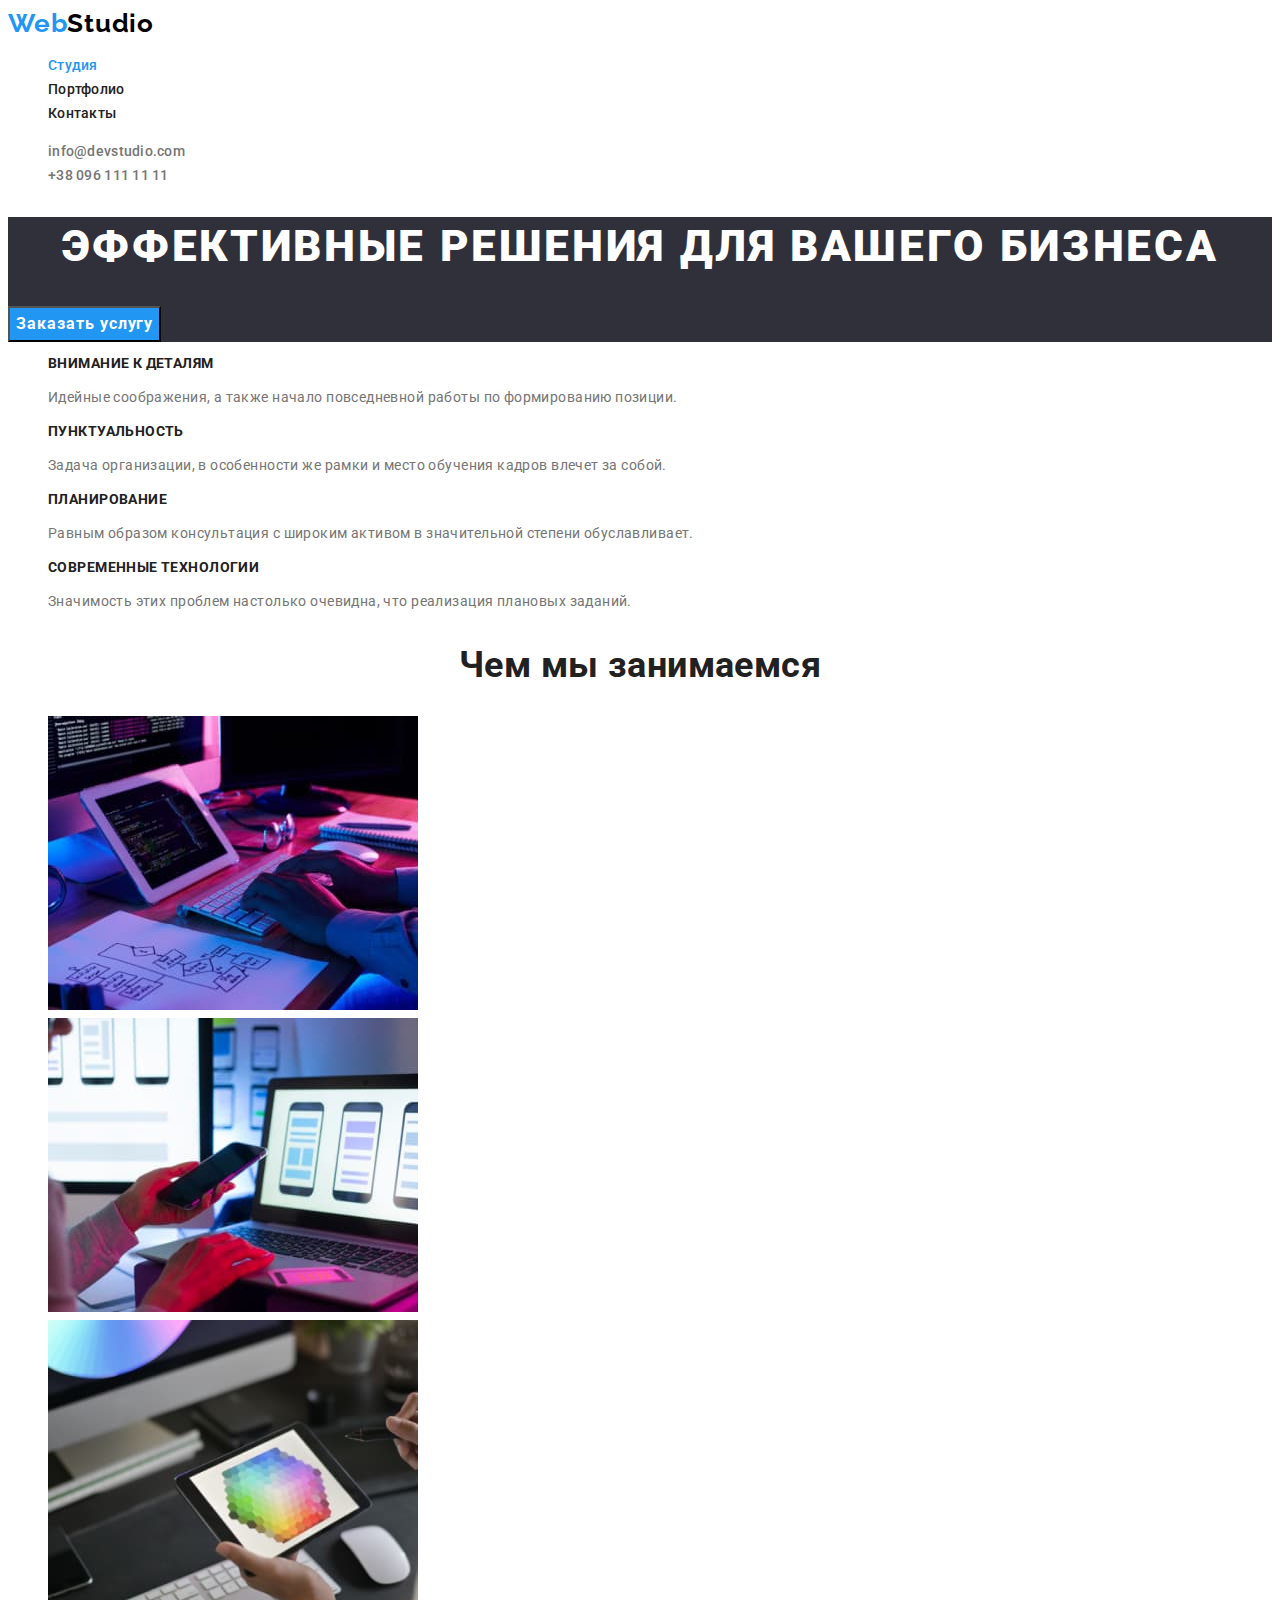
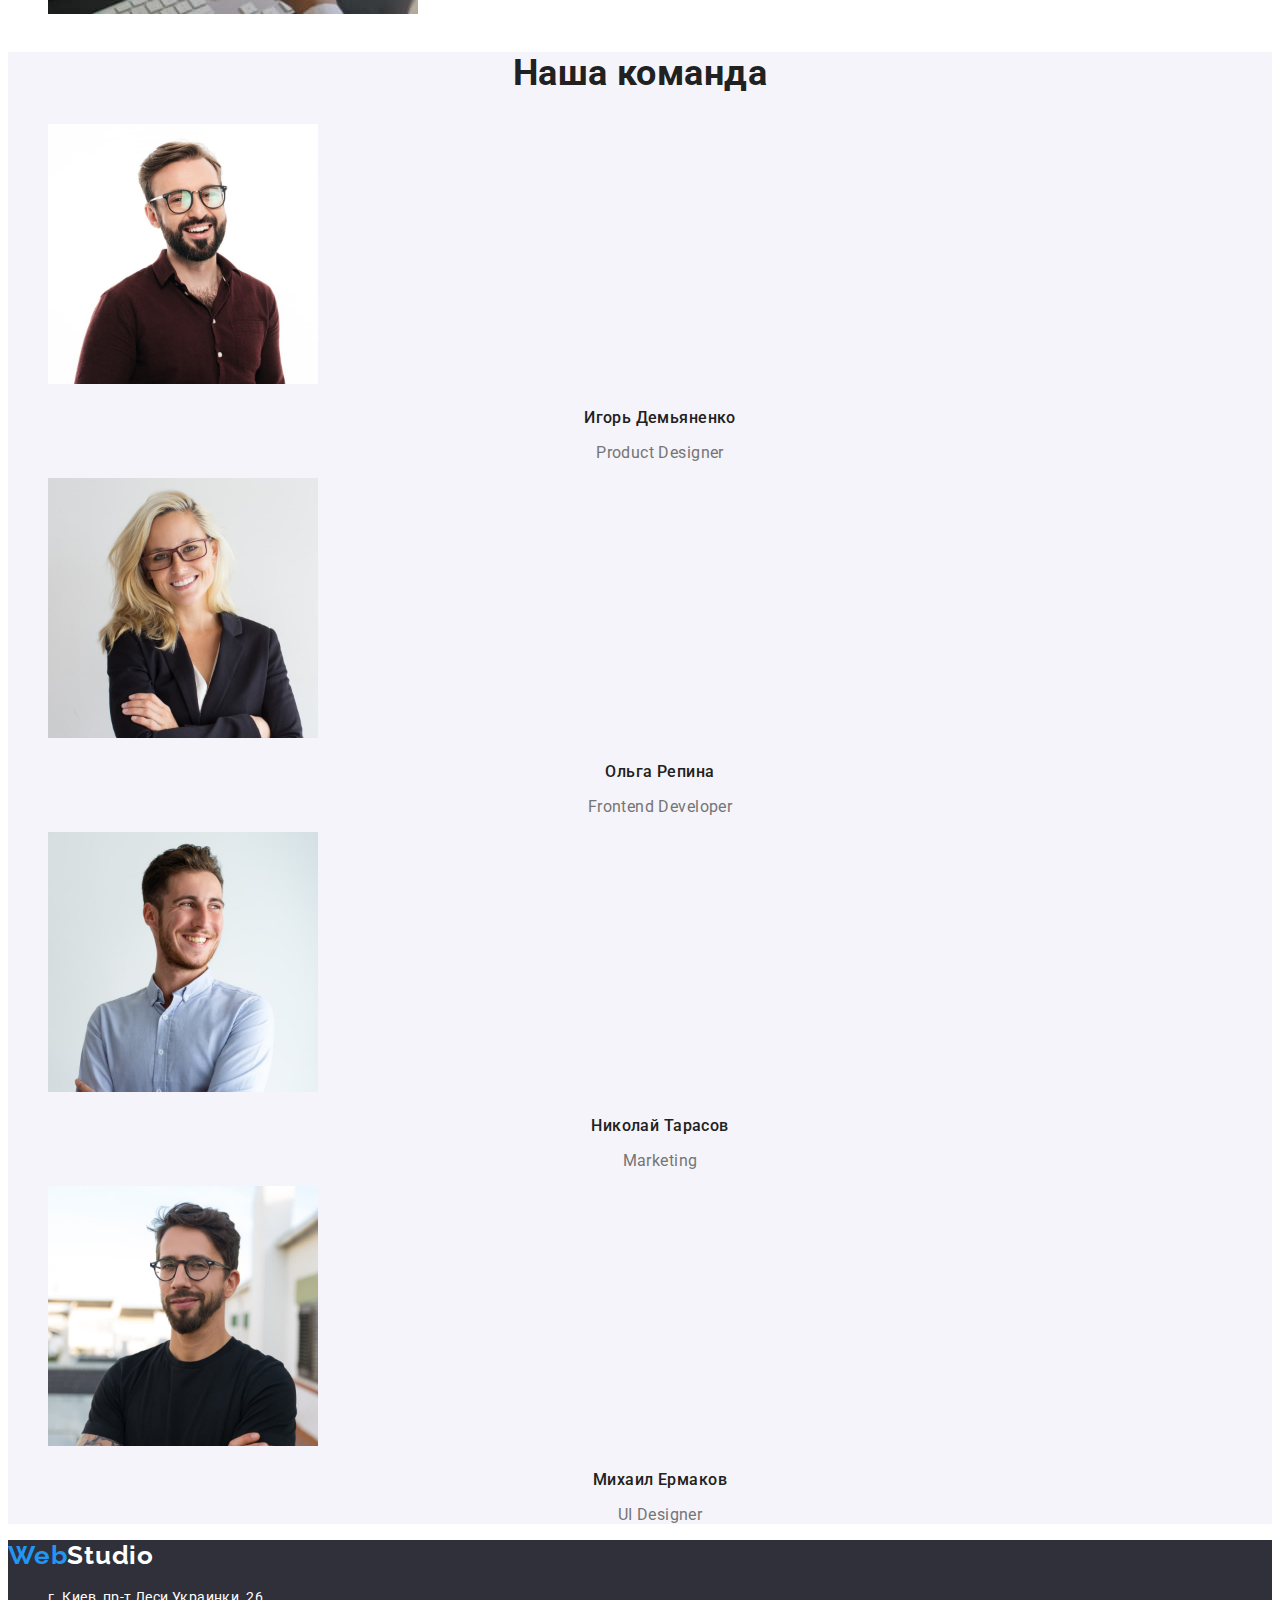
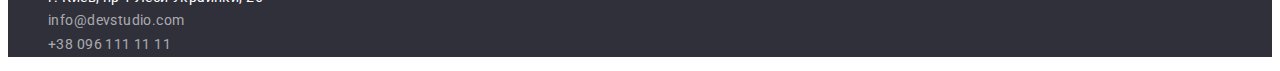
<file: index.html>
<!DOCTYPE html>
<html lang="ru">
<head>
    <meta charset="UTF-8">
    <meta http-equiv="X-UA-Compatible" content="IE=edge">
    <meta name="viewport" content="width=device-width, initial-scale=1.0">
    <title>Студия</title>
    <link rel="preconnect" href="https://fonts.googleapis.com">
    <link rel="preconnect" href="https://fonts.gstatic.com" crossorigin>
    <link href="https://fonts.googleapis.com/css2?family=Raleway:wght@700&family=Roboto:wght@400;500;700;900&display=swap" rel="stylesheet">
    <link rel="stylesheet" href="css/styles.css">    
</head>
<body>
    <!-- Шапка сайта -->
    <header class="page-header">
        <nav class="site-nav">
            <a href="./index.html" class="logo header"> <span>Web</span>Studio</a>
            <ul class="nav-list">
                <li><a href="index.html" class="nav-link active">Студия</a></li>
                <li><a href="portfolio.html" class="nav-link">Портфолио</a></li>
                <li><a href="" class="nav-link">Контакты</a></li>
            </ul>
        </nav>
        <ul class="contact">
            <li><a href="mailto:info@devstudio.com" class="contact-link">info@devstudio.com</a></li>
            <li><a href="tel:+380961111111" class="contact-link">+38 096 111 11 11</a></li>
        </ul>
    </header>
    <main>
        <!-- Герой -->
        <section class="hero">
            <h1 class="title-hero">Эффективные решения для вашего бизнеса</h1>
            <button type="button" class="btn">Заказать услугу</button>
        </section>
        <!-- Преимущества -->
        <section class="features">
            <h2 class="title-hidden">Преимущества</h2>
            <ul class="features-list">
                <li class="features-items">
                    <h3 class="features-title">Внимание к деталям</h3>
                    <p class="features-text">Идейные соображения, а также начало повседневной работы по формированию позиции.</p>
                </li>
                <li class="features-items">
                    <h3 class="features-title">Пунктуальность</h3>
                    <p class="features-text">Задача организации, в особенности же рамки и место обучения кадров влечет за собой.</p>
                </li>
                <li class="features-items">
                    <h3 class="features-title">Планирование</h3>
                    <p class="features-text">Равным образом консультация с широким активом в значительной степени обуславливает.</p>
                </li>
                <li class="features-items">
                    <h3 class="features-title">Современные технологии</h3>
                    <p class="features-text">Значимость этих проблем настолько очевидна, что реализация плановых заданий.</p>
                </li>
            </ul>
        </section>
        <!-- Чем мы занимаемся -->
        <section class="work">
            <h2 class="title">Чем мы занимаемся</h2>
            <ul class="list-work">
                <li><img src="./images/box1.jpg" alt="Десктопное приложение" width="370"></li>
                <li><img src="./images/box2.jpg" alt="Мобильное приложение" width="370"></li>
                <li><img src="./images/box3.jpg" alt="Дизайнерское решения" width="370"></li>
            </ul>
        </section>
        <!-- Команда -->
        <section class="team">
            <h2 class="title">Наша команда</h2>
            <ul class="list-team">
                <li>
                    <img src="./images/demianenko.jpg" alt="Фото Игоря Демьяненко" width="270">
                    <h3 class="team-name">Игорь Демьяненко</h3>
                    <p class="team-position">Product Designer</p>
                </li>
                <li>
                    <img src="./images/repina.jpg" alt="Фото Ольги Репиной" width="270">
                    <h3 class="team-name">Ольга Репина</h3>
                    <p class="team-position">Frontend Developer</p>
                </li>
                <li>
                    <img src="./images/tarasov.jpg" alt="Фото Николая Тарасова" width="270">
                    <h3 class="team-name">Николай Тарасов</h3>
                    <p class="team-position">Marketing</p>
                </li>
                <li>
                    <img src="./images/yermakov.jpg" alt="Фото Михаила Ермакова" width="270">
                    <h3 class="team-name">Михаил Ермаков</h3>
                    <p class="team-position">UI Designer</p>
                </li>
            </ul>
        </section>
    </main>
    <!-- Футер -->
    <footer>
        <a href="./index.html" class="logo footer"> <span>Web</span>Studio</a>
        <address>
            <ul class="list-address">
                <li><a href="" class="footer-contact">г. Киев, пр-т Леси Украинки, 26</a></li>
                <li><a href="mailto:info@devstudio.com" class="link-footer">info@devstudio.com</a></li>
                <li><a href="tel:+380961111111" class="link-footer">+38 096 111 11 11</a></li>
            </ul>          
        </address>
    </footer>    
</body>
</html>
</file>
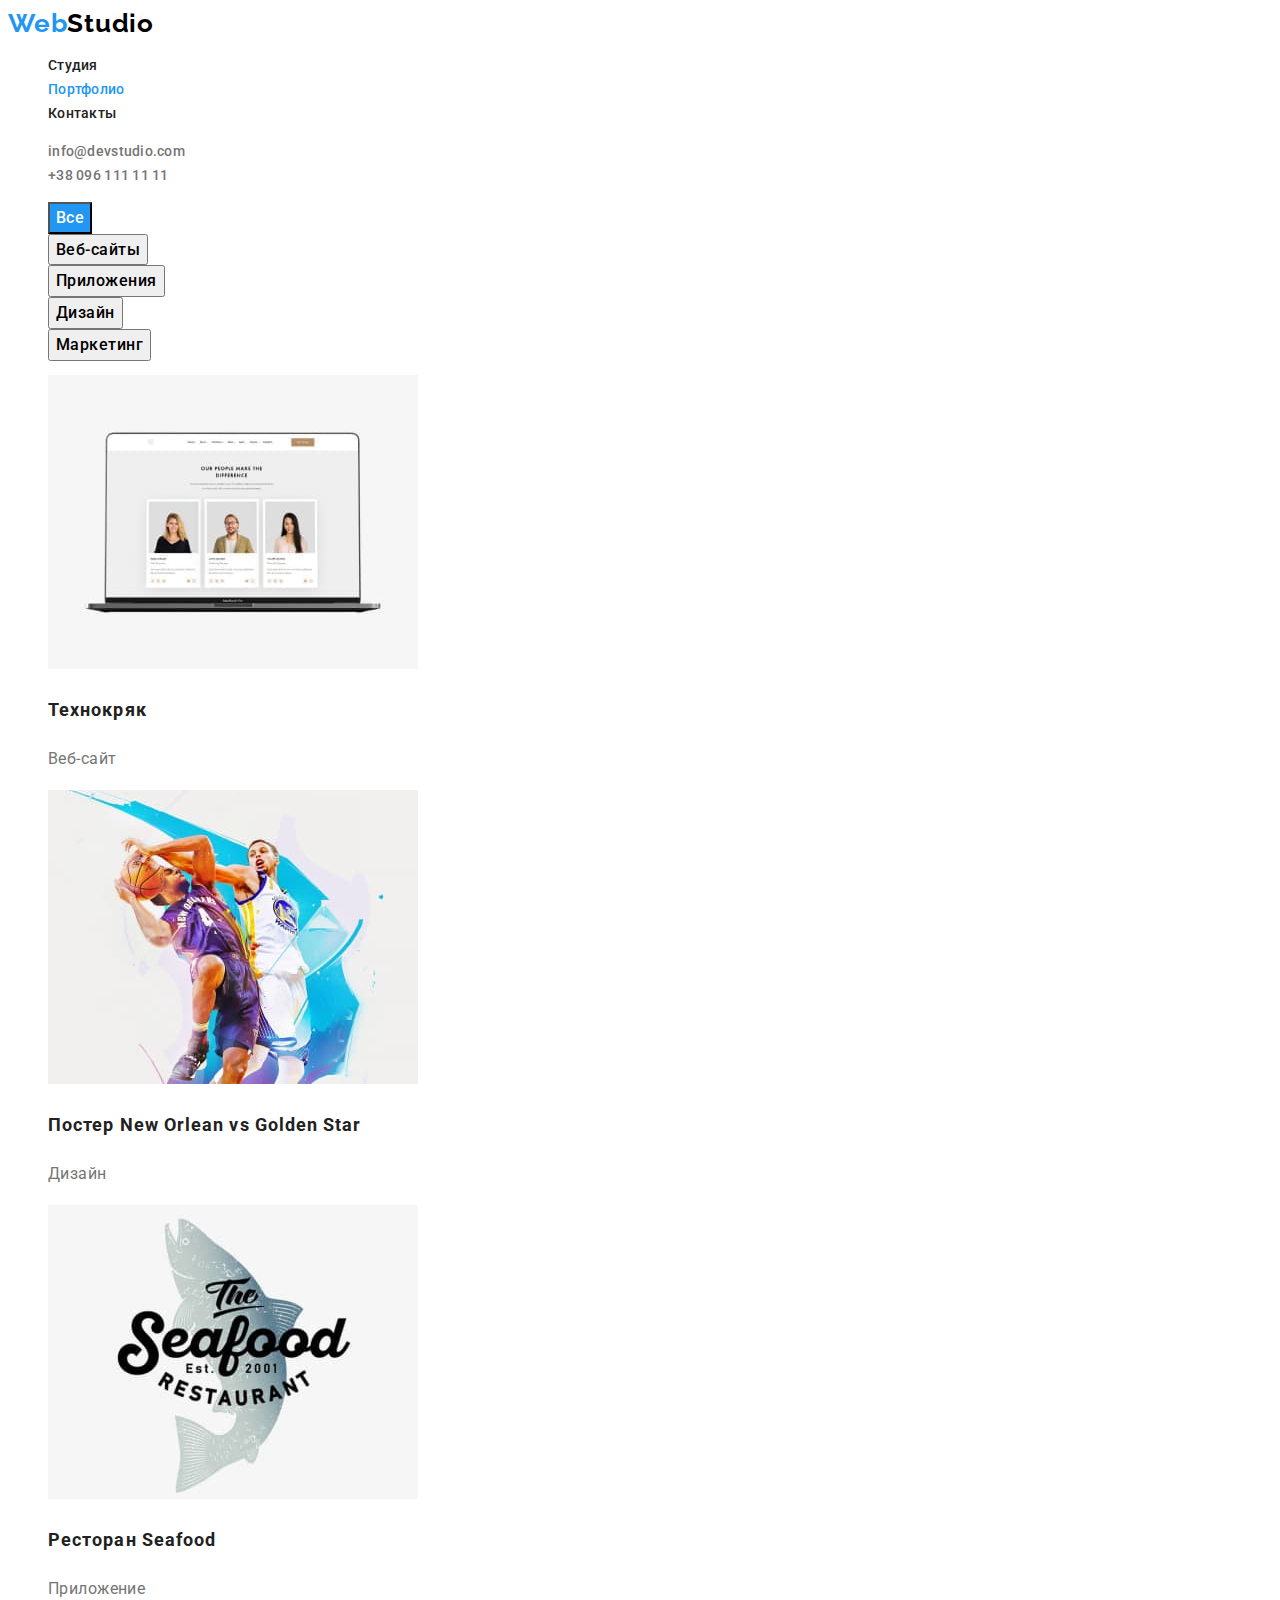
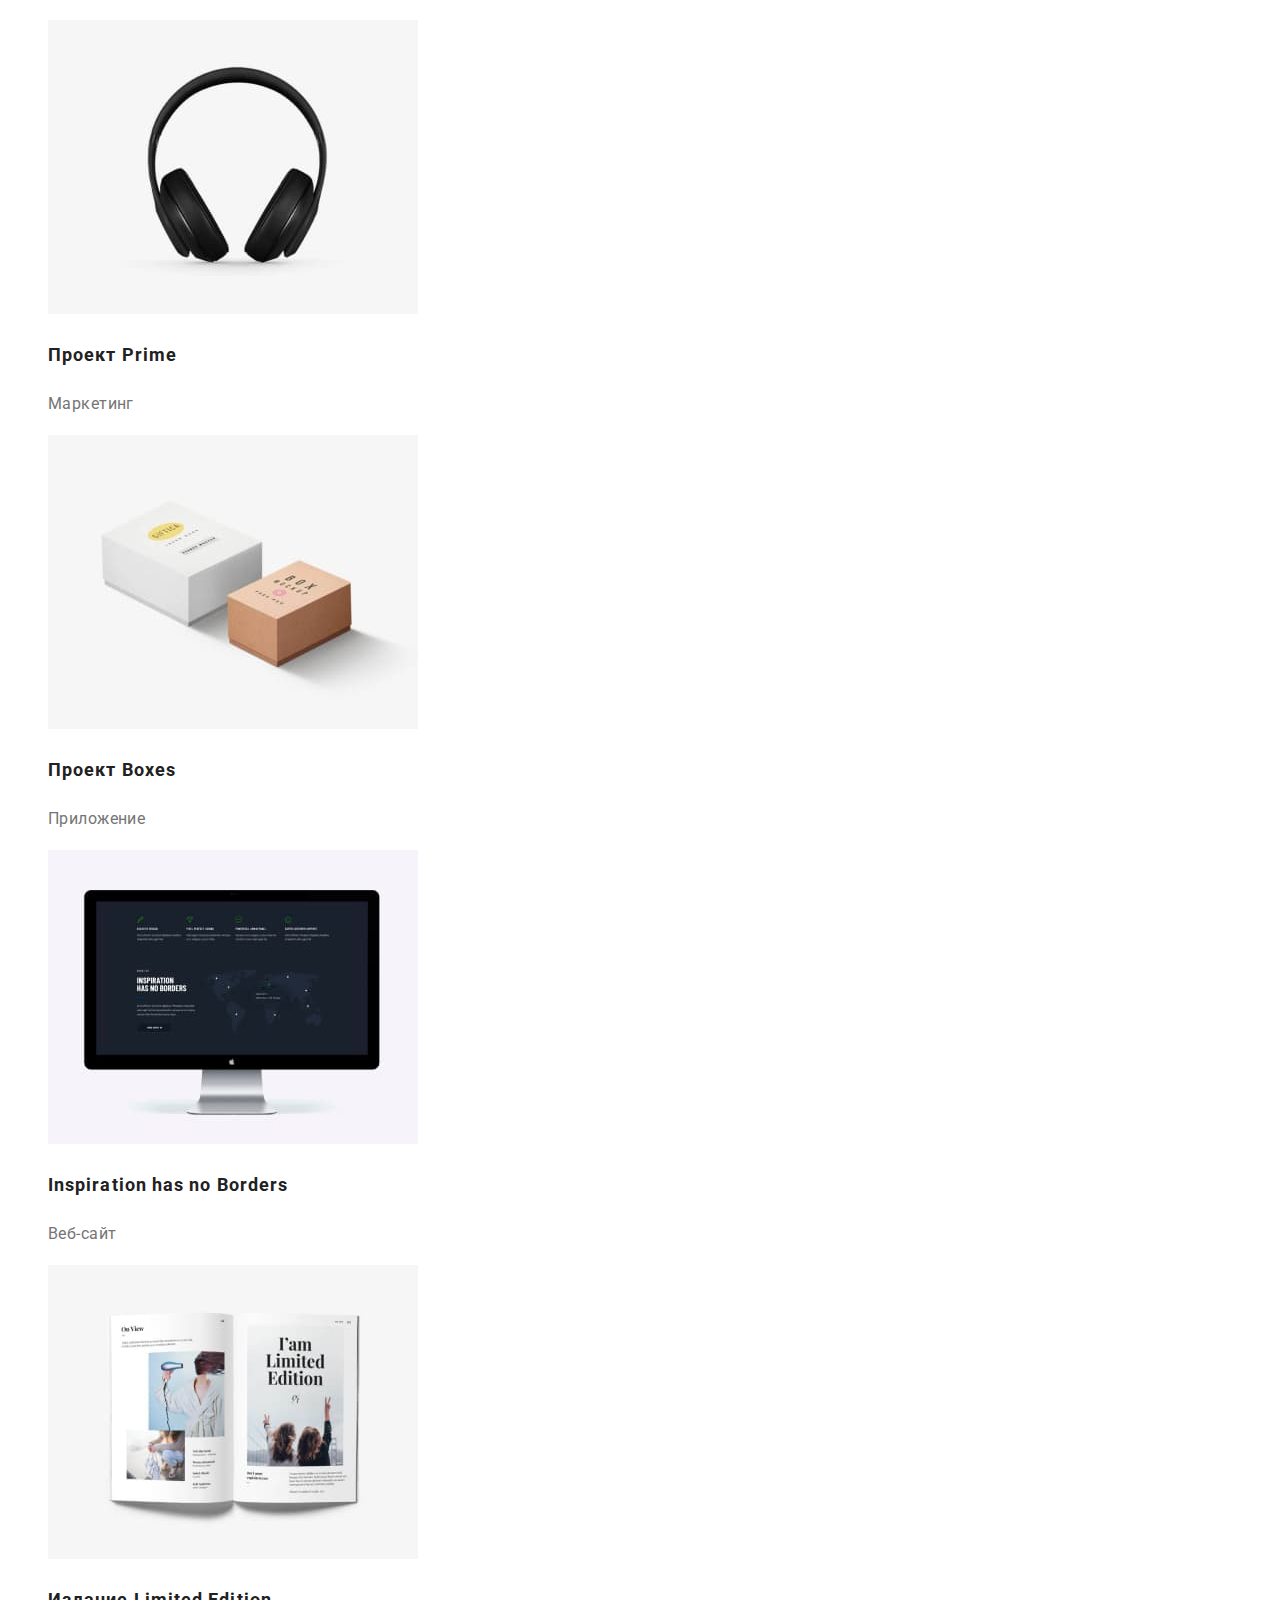
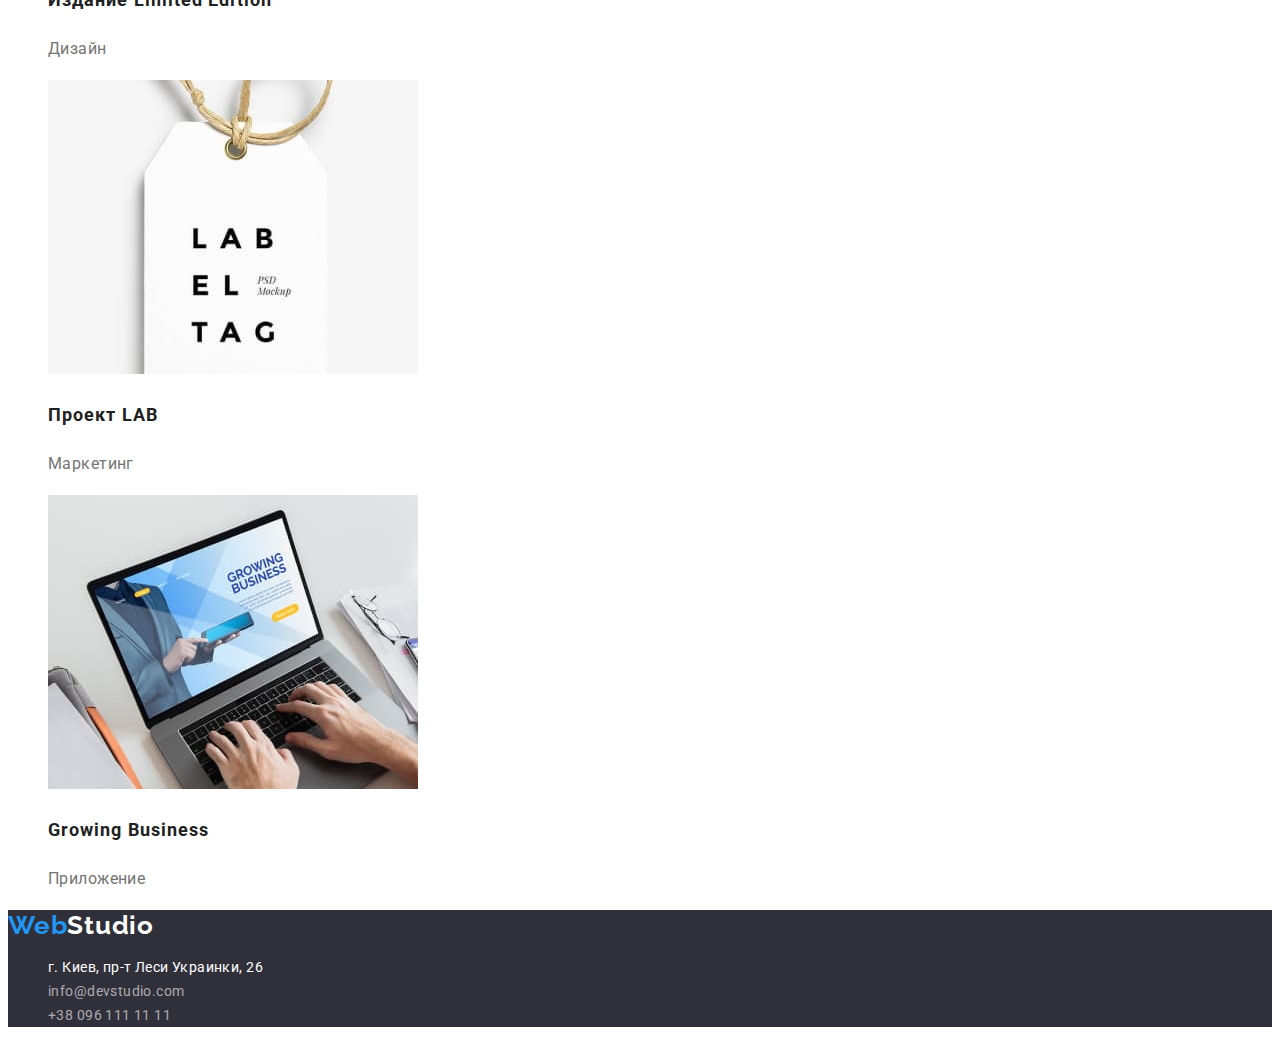
<file: portfolio.html>
<!DOCTYPE html>
<html lang="en">
<head>
    <meta charset="UTF-8">
    <meta http-equiv="X-UA-Compatible" content="IE=edge">
    <meta name="viewport" content="width=device-width, initial-scale=1.0">
    <title>Студия</title>
    <link rel="preconnect" href="https://fonts.googleapis.com">
    <link rel="preconnect" href="https://fonts.gstatic.com" crossorigin>
    <link href="https://fonts.googleapis.com/css2?family=Raleway:wght@700&family=Roboto:wght@400;500;700;900&display=swap" rel="stylesheet">
    <link rel="stylesheet" href="css/styles.css">
</head>
<body>
    <!-- Шапка сайта -->
    <header class="page-header">
        <nav class="site-nav">
            <a href="./index.html" class="logo header"> <span>Web</span>Studio</a>
            <ul class="nav-list">
                <li><a href="index.html" class="nav-link">Студия</a></li>
                <li><a href="portfolio.html" class="nav-link active">Портфолио</a></li>
                <li><a href="" class="nav-link">Контакты</a></li>
            </ul>
        </nav>
        <ul class="contact">
            <li><a href="mailto:info@devstudio.com" class="contact-link">info@devstudio.com</a></li>
            <li><a href="tel:+380961111111" class="contact-link">+38 096 111 11 11</a></li>
        </ul>
    </header>
    <main>
        <!-- Портфолио -->
        <section>
            <h1 class="title-hidden">Портфолио</h1>
            <ul class="list-filter">
                <li><button type="button" class="btn-filter btn-active">Все</button></li>
                <li><button type="button" class="btn-filter">Веб-сайты</button></li>
                <li><button type="button" class="btn-filter">Приложения</button></li>
                <li><button type="button" class="btn-filter">Дизайн</button></li>
                <li><button type="button" class="btn-filter">Маркетинг</button></li>
            </ul>
            <ul class="portfolio-list">
                <li><img src="images/website.jpg" alt="Веб-сайт на ноутбуке" width="370">
                    <h2 class="portfolio-name">Технокряк</h2>
                    <p class="portfolio-text">Веб-сайт</p>
                </li>
                <li><img src="images/poster.jpg" alt="Постер с баскетболистами" width="370">
                    <h2 class="portfolio-name">Постер New Orlean vs Golden Star</h2>
                    <p class="portfolio-text">Дизайн</p>
                </li>
                <li><img src="images/sheafood.jpg" alt="Эмблема ресторана Seafood" width="370">
                    <h2 class="portfolio-name">Ресторан Seafood</h2>
                    <p class="portfolio-text">Приложение</p>
                </li>
                <li><img src="images/headphones.jpg" alt="Наушники" width="370">
                    <h2 class="portfolio-name">Проект Prime</h2>
                    <p class="portfolio-text">Маркетинг</p>
                </li>
                <li><img src="images/boxes.jpg" alt="Коробки" width="370">
                    <h2 class="portfolio-name">Проект Boxes</h2>
                    <p class="portfolio-text">Приложение</p>
                </li>
                <li><img src="images/monitor.jpg" alt="Монитор" width="370">
                    <h2 class="portfolio-name">Inspiration has no Borders</h2>
                    <p class="portfolio-text">Веб-сайт</p>
                </li>
                <li><img src="images/magazine.jpg" alt="Журнал" width="370">
                    <h2 class="portfolio-name">Издание Limited Edition</h2>
                    <p class="portfolio-text">Дизайн</p>
                </li>
                <li><img src="images/label.jpg" alt="Лейбл" width="370">
                    <h2 class="portfolio-name">Проект LAB</h2>
                    <p class="portfolio-text">Маркетинг</p>
                </li>
                <li><img src="images/laptop.jpg" alt="Ноутбук с бизнес-приложением" width="370">
                    <h2 class="portfolio-name">Growing Business</h2>
                    <p class="portfolio-text">Приложение</p>
                </li>
            </ul>
        </section>
    </main>
    <!-- Футер -->
    <footer>
        <a href="./index.html" class="logo footer"> <span>Web</span>Studio</a>
        <address>
            <ul class="list-address">
                <li><a href="" class="footer-contact">г. Киев, пр-т Леси Украинки, 26</a></li>
                <li><a href="mailto:info@devstudio.com" class="link-footer">info@devstudio.com</a></li>
                <li><a href="tel:+380961111111" class="link-footer">+38 096 111 11 11</a></li>
            </ul>
        </address>
    </footer>
</body>
</html>
</file>
<file: css/styles.css>
:root {
    --primery-text-color: #757575;
    --title-text-color: #212121;
    --acсуте-color: #E5E5E5;
    --primary-white-color: #FFFFFF;
    --primary-button-color: #F5F4FA;
    --hover-focus-color: #2196F3;
    --base-color: #2F303A;
        
}

body {
    background-color: var(--primary-white-color);
    color: var(--primery-text-color);
    font-family: 'Roboto', sans-serif;
    font-size: 14px;
    line-height: 1.71;    
    letter-spacing: 0.03em;
}

/* Шапка сайта */
.page-header {
    background-color: var(--primary-white-color);
}

.logo {
    font-family: 'Raleway', sans-serif;    
    font-weight: 700;
    font-size: 26px;
    line-height: 1.2;
    letter-spacing: 0.03em;
    text-decoration: none;
}

.logo.header {
    color: #000000;
} 

.logo span {
    color: var(--hover-focus-color);
}

.nav-link, .contact-link {
    font-weight: 500;
    font-size: 14px;
    line-height: 1.14;
    letter-spacing: 0.02em; 
}

.nav-link {
    text-decoration: none;
    color: var(--title-text-color);
}

.contact-link {
    text-decoration: none;
    color: var(--primery-text-color);
}

.nav-link.active {
    color: var(--hover-focus-color);
}

.nav-link:hover,
.nav-link:focus,
.contact-link:hover,
.contact-link:focus,
.link-footer:hover,
.link-footer:focus {
    color: var(--hover-focus-color);
}

/* Студия */

.hero {
    background-color: var(--base-color);   
}

.title-hero {
    color: var(--primary-white-color);
    font-weight: 900;
    font-size: 44px;
    line-height: 1.36;
    text-align: center;
    letter-spacing: 0.06em;
    text-transform: uppercase;
}

.btn {
    font-family: inherit;
    background-color: var(--hover-focus-color);
    color: var(--primary-white-color);
    font-weight: 700;
    font-size: 16px;
    line-height: 1.88;
    display: flex;
    align-items: center;
    text-align: center;
    letter-spacing: 0.06em;
    cursor: pointer;
}

.btn:hover,
.btn:focus {
    background-color: var(--primary-button-color);
    color: var(--title-text-color);
}


.title-hidden {
    position: absolute;
    width: 1px;
    height: 1px;
    margin: -1px;
    border: 0;
    padding: 0;
    white-space: nowrap;
    clip-path: inset(100%);
    clip: rect(0 0 0 0);
    overflow: hidden;
}

.features-title {
    color: var(--title-text-color);
    font-size: 14px;
    line-height: 1.14;
    text-transform: uppercase;
}

.nav-list,
.contact,
.features-list,
.list-work,
.list-team,
.list-address, 
.list-filter,
.portfolio-list {
    list-style: none;
}

.title {
    color: var(--title-text-color);
    font-size: 36px;
    line-height:1.17;
    text-align: center;
}

.team {
    background-color: var(--primary-button-color);
}

.team-name {
    color: var(--title-text-color);
    font-weight: 500;
    font-size: 16px;
    line-height: 1.19;
    text-align: center;
}

.team-position {
    font-size: 16px;
    line-height: 1.19;
    text-align: center;
}

/* Футер */

.logo.footer {
    color: #FFFFFF;
}

footer {
    background-color: var(--base-color);
}

.footer-contact,
.link-footer {
    text-decoration: none;
    font-style: normal;
}

.footer-contact {
    color: var(--primary-white-color);    
}

.link-footer {
    color: rgba(255, 255, 255, 0.6);
}

/* Портфолио */

.btn-filter {
    font-family: inherit;
    font-weight: 500;
    font-size: 16px;
    line-height: 1.62;
    text-align: center;
    letter-spacing: 0.03em;
    cursor: pointer;
}

.btn-filter:hover,
.btn-filter:focus {
    background-color: var(--hover-focus-color);
    color: var(--primary-white-color);
}

.btn-active {
    background-color: var(--hover-focus-color);
    color: var(--primary-white-color);
}

.portfolio-name {
    color: var(--title-text-color);
    font-size: 18px;
    line-height: 2;
    letter-spacing: 0.06em;
}

.portfolio-text {
    font-size: 16px;
    line-height: 1.88;
}
</file>
